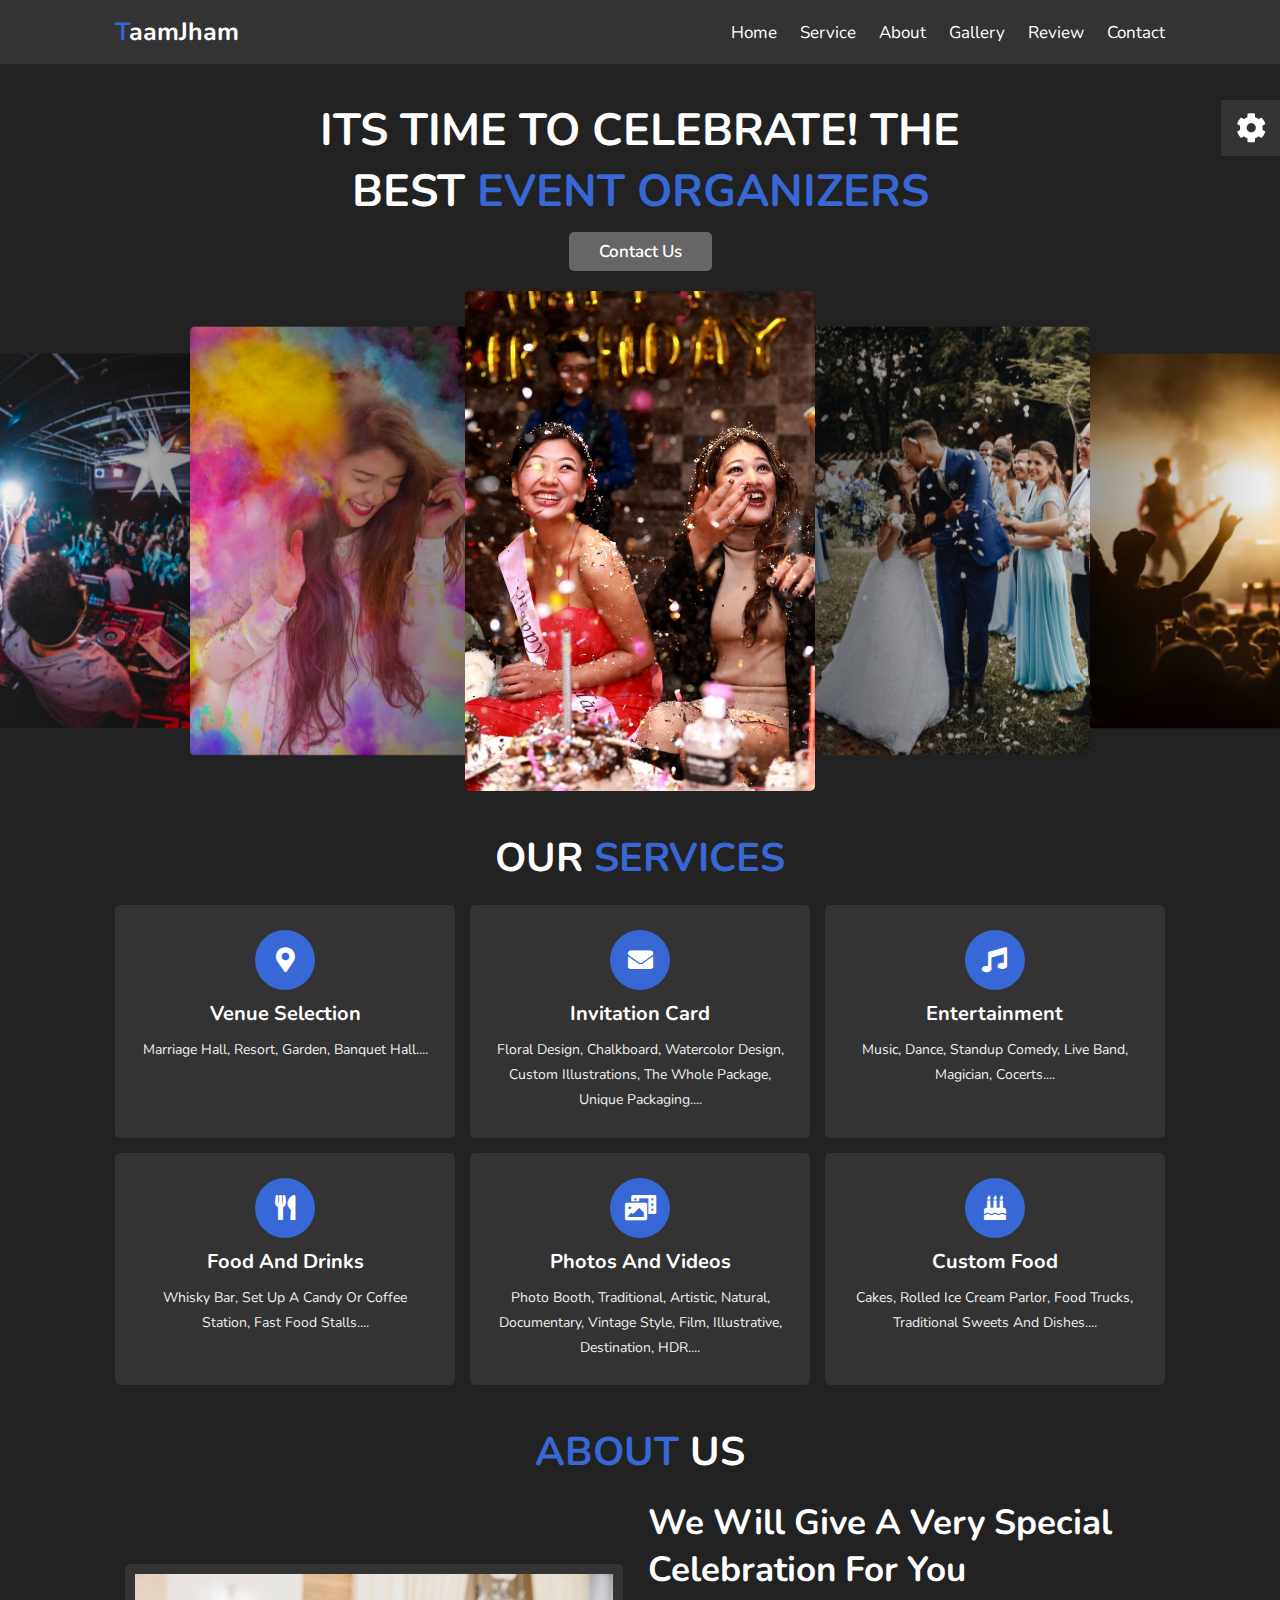
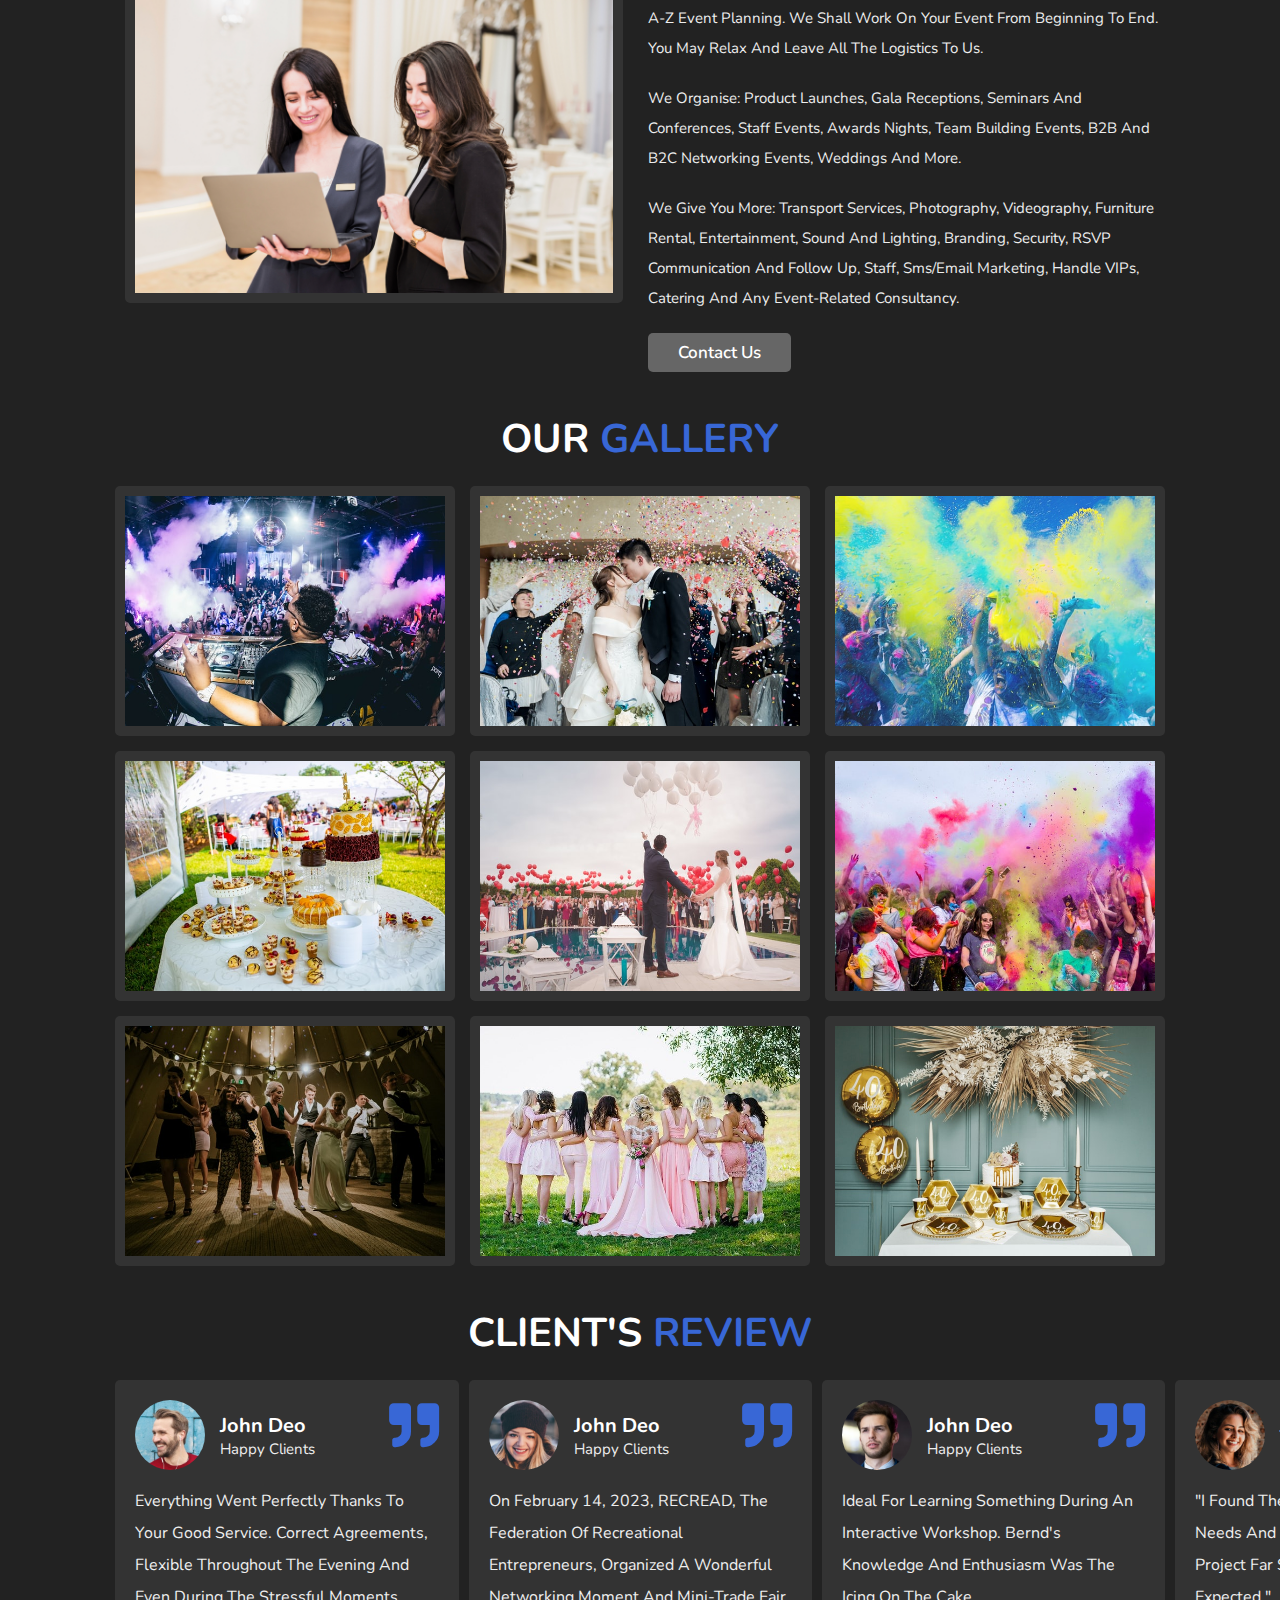
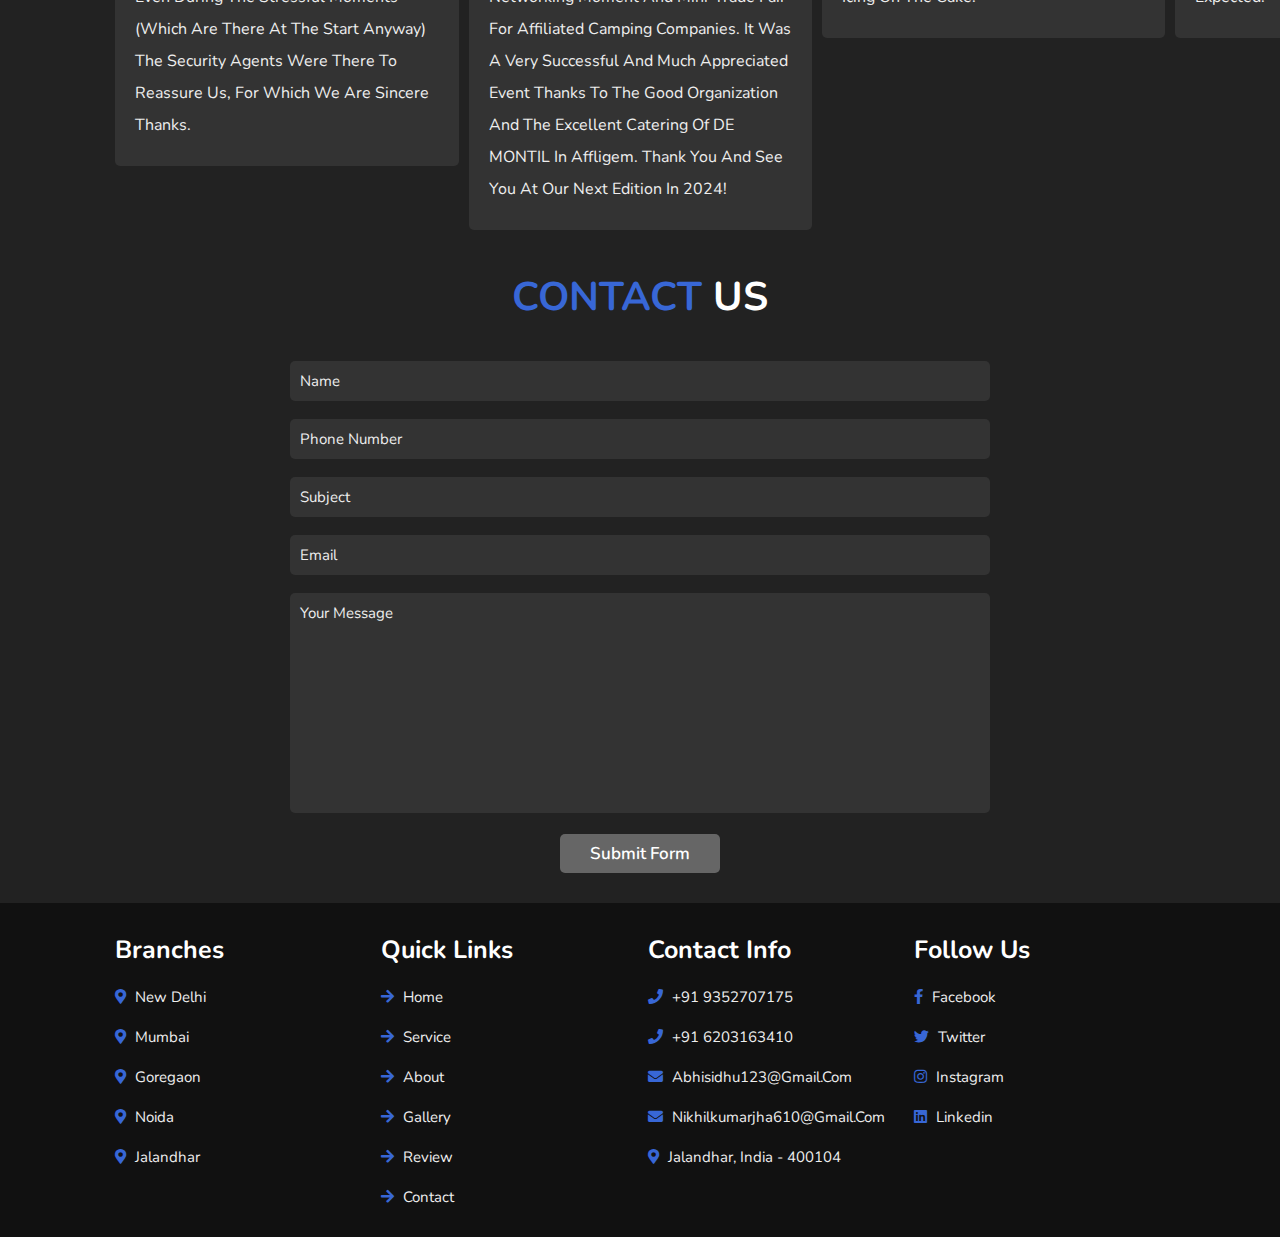
<file: index.html>
<!DOCTYPE html>
<html lang="en">
<head>
    <meta charset="UTF-8">
    <meta http-equiv="X-UA-Compatible" content="IE=edge">
    <meta name="viewport" content="width=device-width, initial-scale=1.0">
    <title>Complete Responsive Event Organizer Website Design Tutorial</title>

    <link rel="stylesheet" href="https://unpkg.com/swiper/swiper-bundle.min.css" />

    <!-- font awesome cdn link  -->
    <link rel="stylesheet" href="https://cdnjs.cloudflare.com/ajax/libs/font-awesome/5.15.4/css/all.min.css">

    <!-- custom css file link  -->
    <link rel="stylesheet" href="style2.css">

</head>
<body>
    
<!-- header section starts  -->

<header class="header">

    <a href="#" class="logo"><span>T</span>aamJham</a>

    <nav class="navbar">
        <a href="#home">home</a>
        <a href="#service">service</a>
        <a href="#about">about</a>
        <a href="#gallery">gallery</a>
        <a href="#review">review</a>
        <a href="#contact">contact</a>
    </nav>

    <div id="menu-bars" class="fas fa-bars"></div>

</header>

<!-- header section ends -->

<!-- home section starts  -->

<section class="home" id="home">

    <div class="content">
        <h3>its time to celebrate! the best <span> event organizers </span></h3>
        <a href="#contact" class="btn">contact us</a>
    </div>

    <div class="swiper-container home-slider">
        <div class="swiper-wrapper">
            <div class="swiper-slide"><img src="images/slide-1.jpg" alt=""></div>
            <div class="swiper-slide"><img src="images/slide-2.jpg" alt=""></div>
            <div class="swiper-slide"><img src="images/slide-3.jpg" alt=""></div>
            <div class="swiper-slide"><img src="images/slide-4.jpg" alt=""></div>
            <div class="swiper-slide"><img src="images/slide-5.jpg" alt=""></div>
            <div class="swiper-slide"><img src="images/slide-6.jpg" alt=""></div>
        </div>
    </div>

</section>

<!-- home section ends -->

<!-- service section starts  -->

<section class="service" id="service">

    <h1 class="heading"> our <span>services</span> </h1>

    <div class="box-container">

        <div class="box">
            <i class="fas fa-map-marker-alt"></i>
            <h3>venue selection</h3>
            <p>Marriage hall, Resort, Garden, banquet hall....</p>
        </div>

        <div class="box">
            <i class="fas fa-envelope"></i>
            <h3>invitation card</h3>
            <p>Floral Design, Chalkboard, Watercolor Design, Custom Illustrations, The Whole Package, Unique Packaging....</p>
        </div>

        <div class="box">
            <i class="fas fa-music"></i>
            <h3>entertainment</h3>
            <p>Music, Dance, standup Comedy, Live Band, Magician, cocerts....</p>
        </div>

        <div class="box">
            <i class="fas fa-utensils"></i>
            <h3>food and drinks</h3>
            <p>Whisky bar, Set up a candy or coffee station, Fast food Stalls....</p>
        </div>

        <div class="box">
            <i class="fas fa-photo-video"></i>
            <h3>photos and videos</h3>
            <p>Photo Booth, Traditional, Artistic, Natural, Documentary, Vintage Style, Film, Illustrative, Destination, HDR....</p>
        </div>

        <div class="box">
            <i class="fas fa-birthday-cake"></i>
            <h3>custom food</h3>
            <p>Cakes, Rolled ice cream parlor, Food trucks, Traditional Sweets and Dishes....</p>
        </div>

    </div>

</section>

<!-- service section ends -->

<!-- about section starts  -->

<section class="about" id="about">

<h1 class="heading"><span>about</span> us </h1>

<div class="row">

    <div class="image">
        <img src="images/about-img.jpg" alt="">
    </div>

    <div class="content">
        <h3>we will give a very special celebration for you</h3>
        <p>A-Z event planning. We shall work on your event from beginning to end. You may relax and leave all the logistics to us.</p>
        <p>We organise: product launches, gala receptions, seminars and conferences, staff events, awards nights, team building events, B2B and B2C networking events, weddings and more.</p>
        <p> We give you more: transport services, photography, videography, furniture rental, entertainment, sound and lighting, branding, security, RSVP communication and follow up, staff, sms/email marketing, handle VIPs, catering and any event-related consultancy.</p>
        <a href="#contact" class="btn">contact us</a>
    </div>

</div>

</section>

<!-- about section ends -->

<!-- gallery section starts  -->

<section class="gallery" id="gallery">

    <h1 class="heading">our <span>gallery</span></h1>

    <div class="box-container">

        <div class="box">
            <img src="images/g-1.jpg" alt="">
            <h3 class="title">photos and events</h3>
            <div class="icons">
                <a href="#" class="fas fa-heart"></a>
                <a href="#" class="fas fa-share"></a>
                <a href="#" class="fas fa-eye"></a>
            </div>
        </div>

        <div class="box">
            <img src="images/g-2.jpg" alt="">
            <h3 class="title">photos and events</h3>
            <div class="icons">
                <a href="#" class="fas fa-heart"></a>
                <a href="#" class="fas fa-share"></a>
                <a href="#" class="fas fa-eye"></a>
            </div>
        </div>

        <div class="box">
            <img src="images/g-3.jpg" alt="">
            <h3 class="title">photos and events</h3>
            <div class="icons">
                <a href="#" class="fas fa-heart"></a>
                <a href="#" class="fas fa-share"></a>
                <a href="#" class="fas fa-eye"></a>
            </div>
        </div>

        <div class="box">
            <img src="images/g-4.jpg" alt="">
            <h3 class="title">photos and events</h3>
            <div class="icons">
                <a href="#" class="fas fa-heart"></a>
                <a href="#" class="fas fa-share"></a>
                <a href="#" class="fas fa-eye"></a>
            </div>
        </div>

        <div class="box">
            <img src="images/g-5.jpg" alt="">
            <h3 class="title">photos and events</h3>
            <div class="icons">
                <a href="#" class="fas fa-heart"></a>
                <a href="#" class="fas fa-share"></a>
                <a href="#" class="fas fa-eye"></a>
            </div>
        </div>

        <div class="box">
            <img src="images/g-6.jpg" alt="">
            <h3 class="title">photos and events</h3>
            <div class="icons">
                <a href="#" class="fas fa-heart"></a>
                <a href="#" class="fas fa-share"></a>
                <a href="#" class="fas fa-eye"></a>
            </div>
        </div>

        <div class="box">
            <img src="images/g-7.jpg" alt="">
            <h3 class="title">photos and events</h3>
            <div class="icons">
                <a href="#" class="fas fa-heart"></a>
                <a href="#" class="fas fa-share"></a>
                <a href="#" class="fas fa-eye"></a>
            </div>
        </div>

        <div class="box">
            <img src="images/g-8.jpg" alt="">
            <h3 class="title">photos and events</h3>
            <div class="icons">
                <a href="#" class="fas fa-heart"></a>
                <a href="#" class="fas fa-share"></a>
                <a href="#" class="fas fa-eye"></a>
            </div>
        </div>

        <div class="box">
            <img src="images/g-9.jpg" alt="">
            <h3 class="title">photos and events</h3>
            <div class="icons">
                <a href="#" class="fas fa-heart"></a>
                <a href="#" class="fas fa-share"></a>
                <a href="#" class="fas fa-eye"></a>
            </div>
        </div>

    </div>

</section>

<!-- gallery section ends -->


<!-- review section starts  -->

<section class="reivew" id="review"> 
    
    <h1 class="heading">client's <span>review</span></h1>

    <div class="review-slider swiper-container">

        <div class="swiper-wrapper">

            <div class="swiper-slide box">
                <i class="fas fa-quote-right"></i>
                <div class="user">
                    <img src="images/pic-1.png" alt="">
                    <div class="user-info">
                        <h3>john deo</h3>
                        <span>happy clients</span>
                    </div>
                </div>
                <p>Everything went perfectly thanks to your good service. Correct agreements, flexible throughout the evening and even during the stressful moments (which are there at the start anyway) the security agents were there to reassure us, for which we are sincere thanks.</p>
            </div>

            <div class="swiper-slide box">
                <i class="fas fa-quote-right"></i>
                <div class="user">
                    <img src="images/pic-2.png" alt="">
                    <div class="user-info">
                        <h3>john deo</h3>
                        <span>happy clients</span>
                    </div>
                </div>
                <p>On February 14, 2023, RECREAD, the federation of recreational entrepreneurs, organized a wonderful networking moment and mini-trade fair for affiliated camping companies.
It was a very successful and much appreciated event thanks to the good organization and the excellent catering of DE MONTIL in Affligem. thank you and see you at our next edition in 2024!</p>
            </div>

            <div class="swiper-slide box">
                <i class="fas fa-quote-right"></i>
                <div class="user">
                    <img src="images/pic-3.png" alt="">
                    <div class="user-info">
                        <h3>john deo</h3>
                        <span>happy clients</span>
                    </div>
                </div>
                <p>Ideal for learning something during an interactive workshop. Bernd's knowledge and enthusiasm was the icing on the cake.</p>
            </div>

            <div class="swiper-slide box">
                <i class="fas fa-quote-right"></i>
                <div class="user">
                    <img src="images/pic-4.png" alt="">
                    <div class="user-info">
                        <h3>john deo</h3>
                        <span>happy clients</span>
                    </div>
                </div>
                <p>"I found their understanding of my needs and attention to detail to the project far surpassed what I had expected."</p>
            </div>

        </div>

    </div>

</section>

<!-- review section ends -->

<!-- contact section starts  -->

<section class="contact" id="contact">

    <h1 class="heading"> <span>contact</span> us </h1>

    <form target="_blank" action="https://formspree.io/f/mbjvrdlv" method="POST">
    <div class="form-group">
    </div>
    <div class="form-group">
      <textarea placeholder="Name" class="form-control" name="Name" rows="1" required></textarea>
    </div> 
      </div>
    <div class="form-group">
      <textarea placeholder="Phone Number" class="form-control" name="PHONE" rows="1" required></textarea>
    </div>  
</div>
    <div class="form-group">
      <textarea placeholder="Subject" class="form-control" name="Subject" rows="1" required></textarea>
    </div>
<div class="form-group">
      <textarea placeholder="Email" class="form-control" name="Email" rows="1" required></textarea>
    </div>
    </div>
    <div class="form-group">
      <textarea placeholder="Your Message" class="form-control" name="message" rows="10" required></textarea>
    </div>
    <button type="submit" class="btn btn-lg btn-dark btn-block">Submit Form</button>
  </form>

</section>

<!-- contact section ends -->

<!-- footer section starts  -->

<section class="footer">

    <div class="box-container">

        <div class="box">
            <h3>branches</h3>
            <a href="#"> <i class="fas fa-map-marker-alt"></i> New Delhi </a>
            <a href="#"> <i class="fas fa-map-marker-alt"></i> Mumbai </a>
            <a href="#"> <i class="fas fa-map-marker-alt"></i> goregaon </a>
            <a href="#"> <i class="fas fa-map-marker-alt"></i> Noida </a>
            <a href="#"> <i class="fas fa-map-marker-alt"></i> Jalandhar </a>
        </div>

        <div class="box">
            <h3>quick links</h3>
            <a href="#home"> <i class="fas fa-arrow-right"></i> home </a>
            <a href="#service"> <i class="fas fa-arrow-right"></i> service </a>
            <a href="#about"> <i class="fas fa-arrow-right"></i> about </a>
            <a href="#gallery"> <i class="fas fa-arrow-right"></i> gallery </a>
            <a href="#review"> <i class="fas fa-arrow-right"></i> review </a>
            <a href="#contact"> <i class="fas fa-arrow-right"></i> contact </a>
        </div>

        <div class="box">
            <h3>contact info</h3>
            <a href="#"> <i class="fas fa-phone"></i> +91 9352707175 </a>
            <a href="#"> <i class="fas fa-phone"></i> +91 6203163410 </a>
            <a href="#"> <i class="fas fa-envelope"></i> abhisidhu123@gmail.com </a>
            <a href="#"> <i class="fas fa-envelope"></i> nikhilkumarjha610@gmail.com </a>
            <a href="#"> <i class="fas fa-map-marker-alt"></i> Jalandhar, india - 400104 </a>
        </div>

        <div class="box">
            <h3>follow us</h3>
            <a href="#"> <i class="fab fa-facebook-f"></i> facebook </a>
            <a href="#"> <i class="fab fa-twitter"></i> twitter </a>
            <a href="https://www.instagram.com/nikhilkumarjha610/"> <i class="fab fa-instagram"></i> instagram </a>
            <a href="#"> <i class="fab fa-linkedin"></i> linkedin </a>
        </div>

    </div>

    

</section>

<!-- footer section ends -->

<!-- theme toggler  -->

<div class="theme-toggler">

    <div class="toggle-btn">
        <i class="fas fa-cog"></i>
    </div>

    <h3>choose color</h3>

    <div class="buttons">
        <div class="theme-btn" style="background: #3867d6;"></div>
        <div class="theme-btn" style="background: #f7b731;"></div>
        <div class="theme-btn" style="background: #ff0033;"></div>
        <div class="theme-btn" style="background: #20bf6b;"></div>
        <div class="theme-btn" style="background: #fa8231;"></div>
        <div class="theme-btn" style="background: #FC427B;"></div>
    </div>

</div>





















<script src="https://unpkg.com/swiper/swiper-bundle.min.js"></script>

<!-- custom js file link  -->
<script src="script2.js"></script>

</body>
</html>
</file>
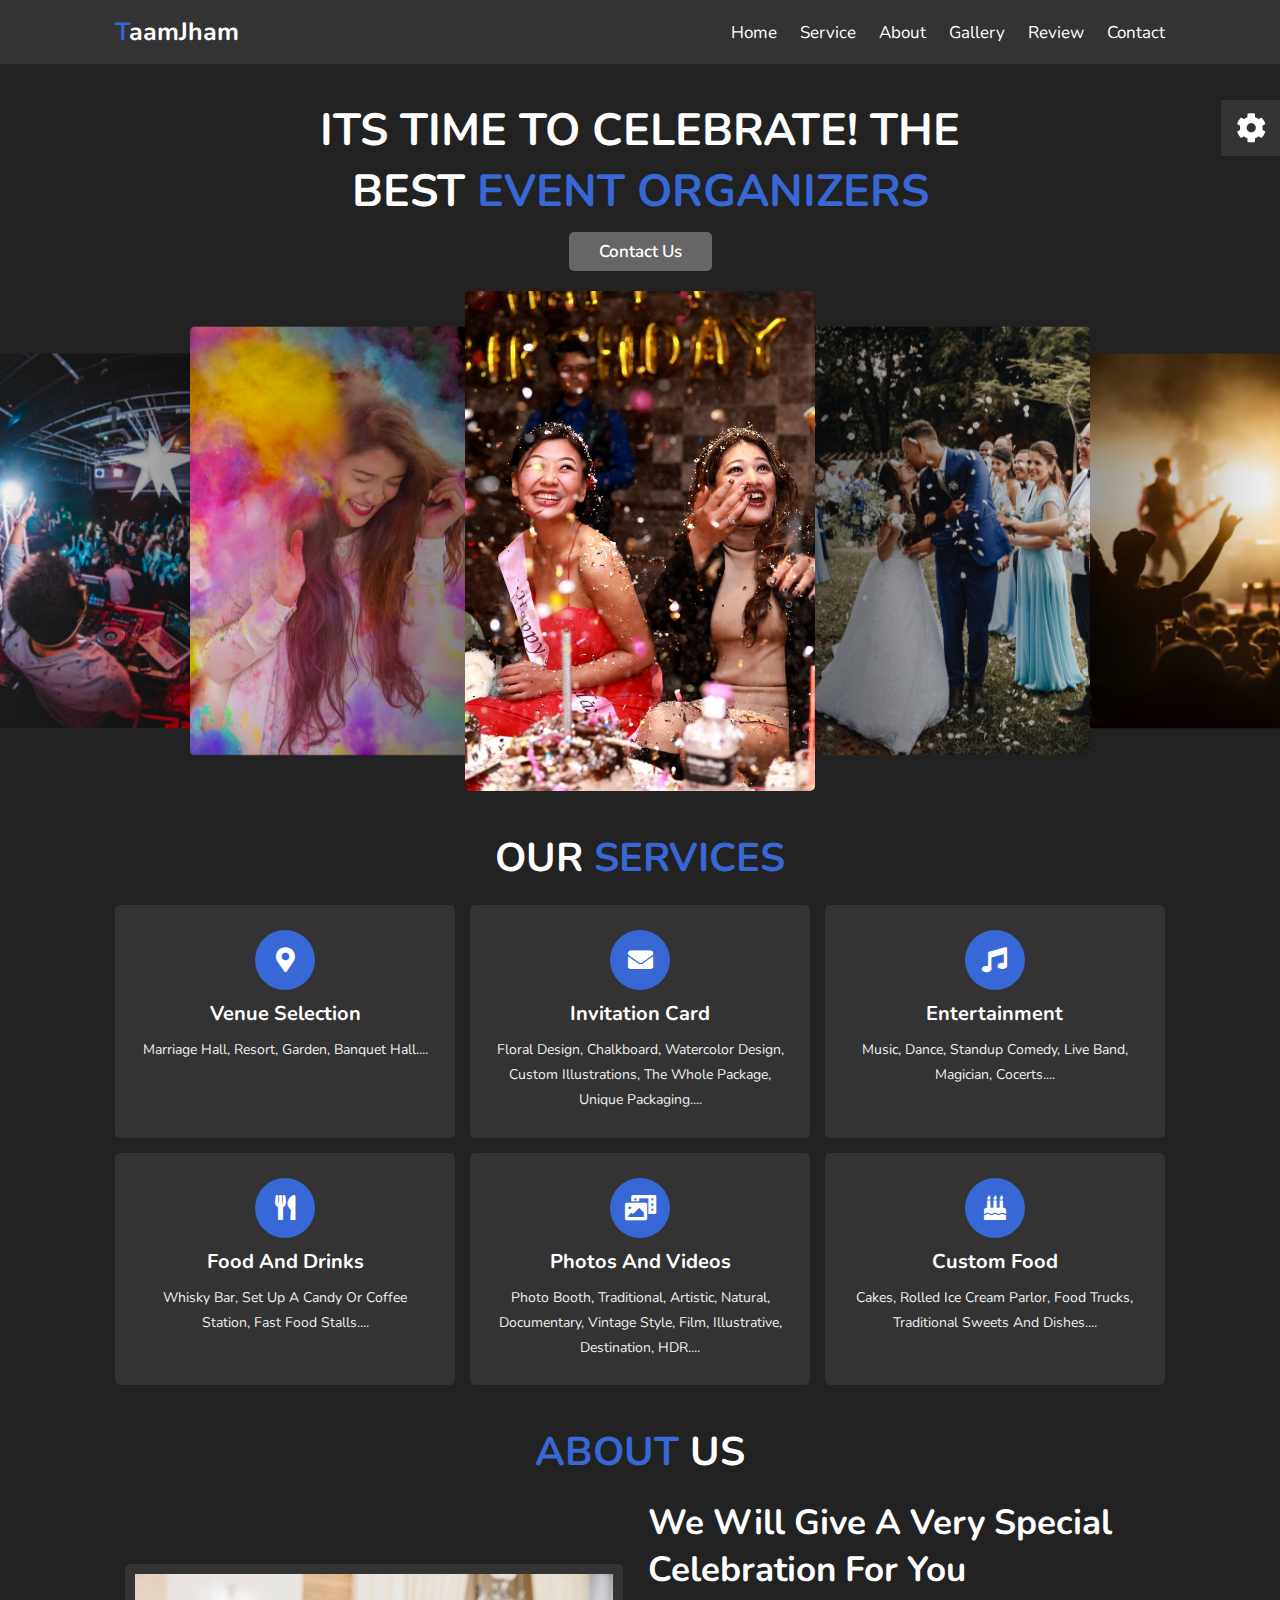
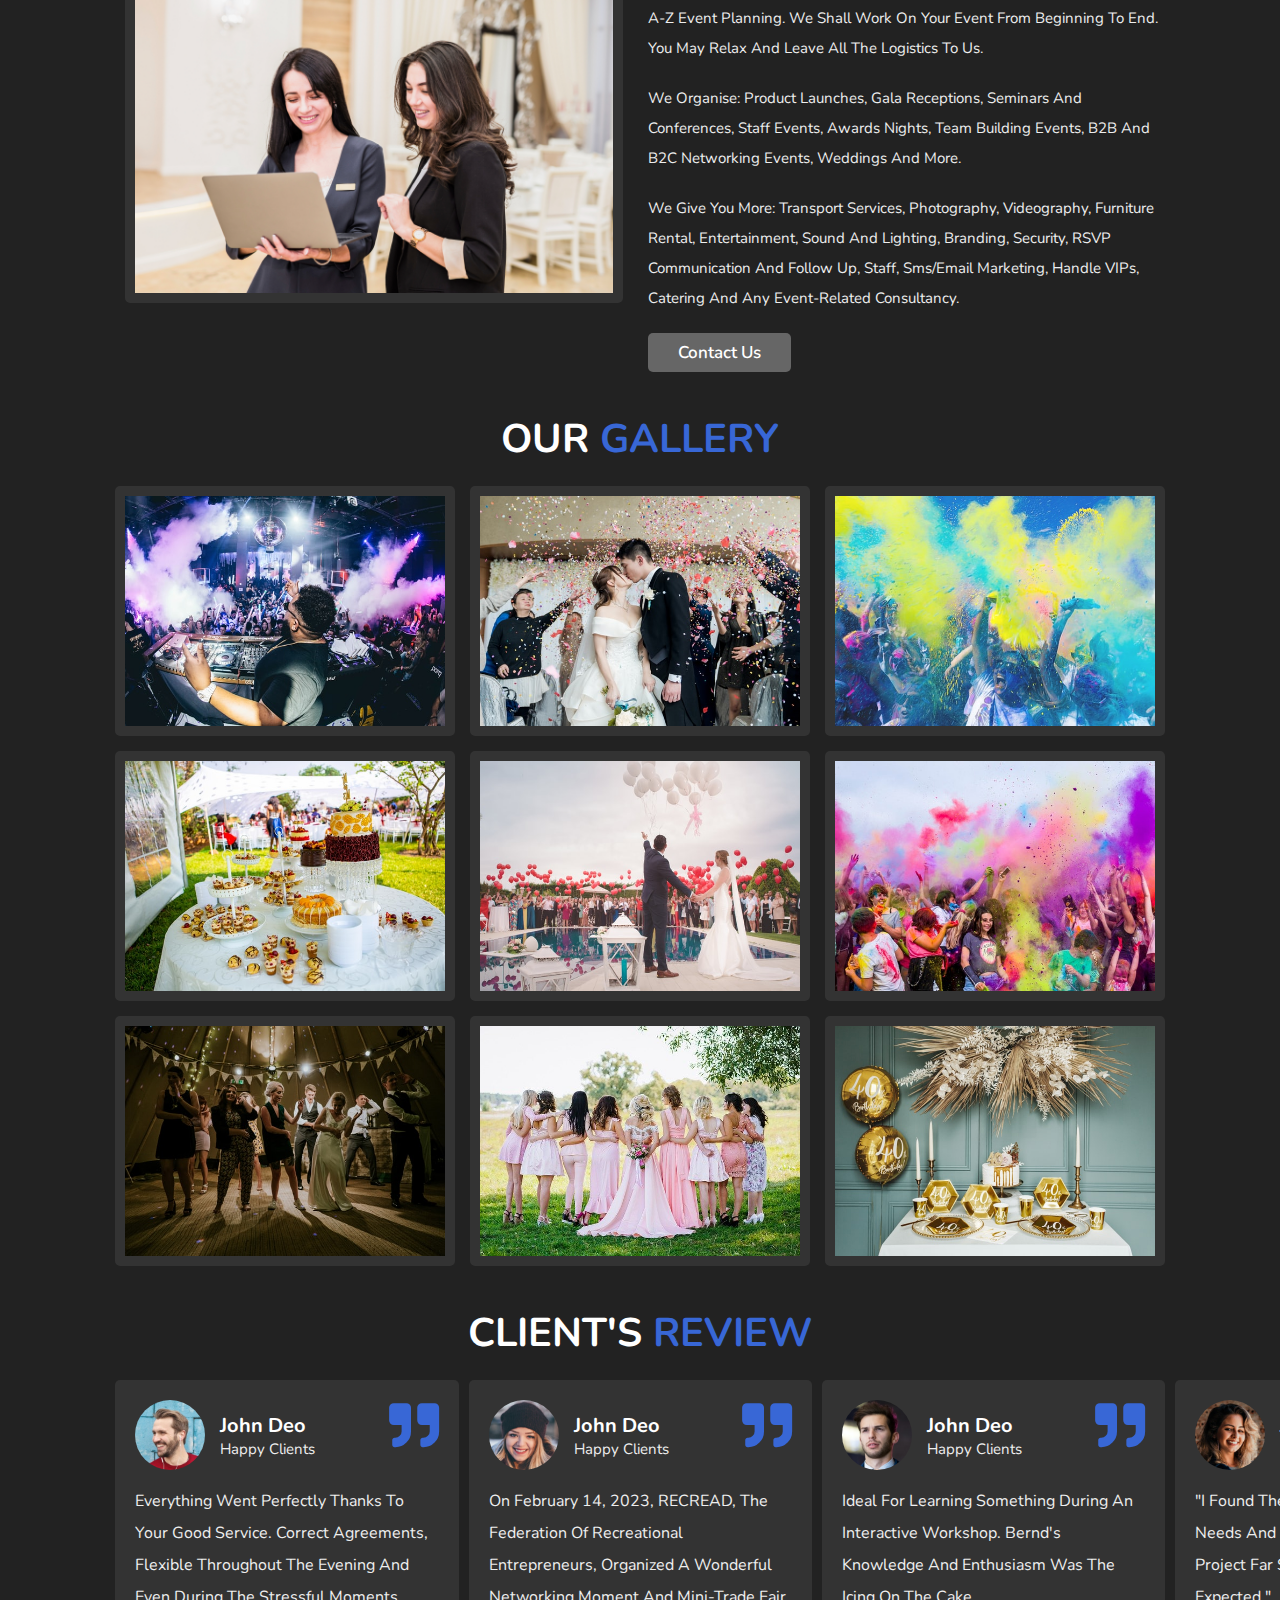
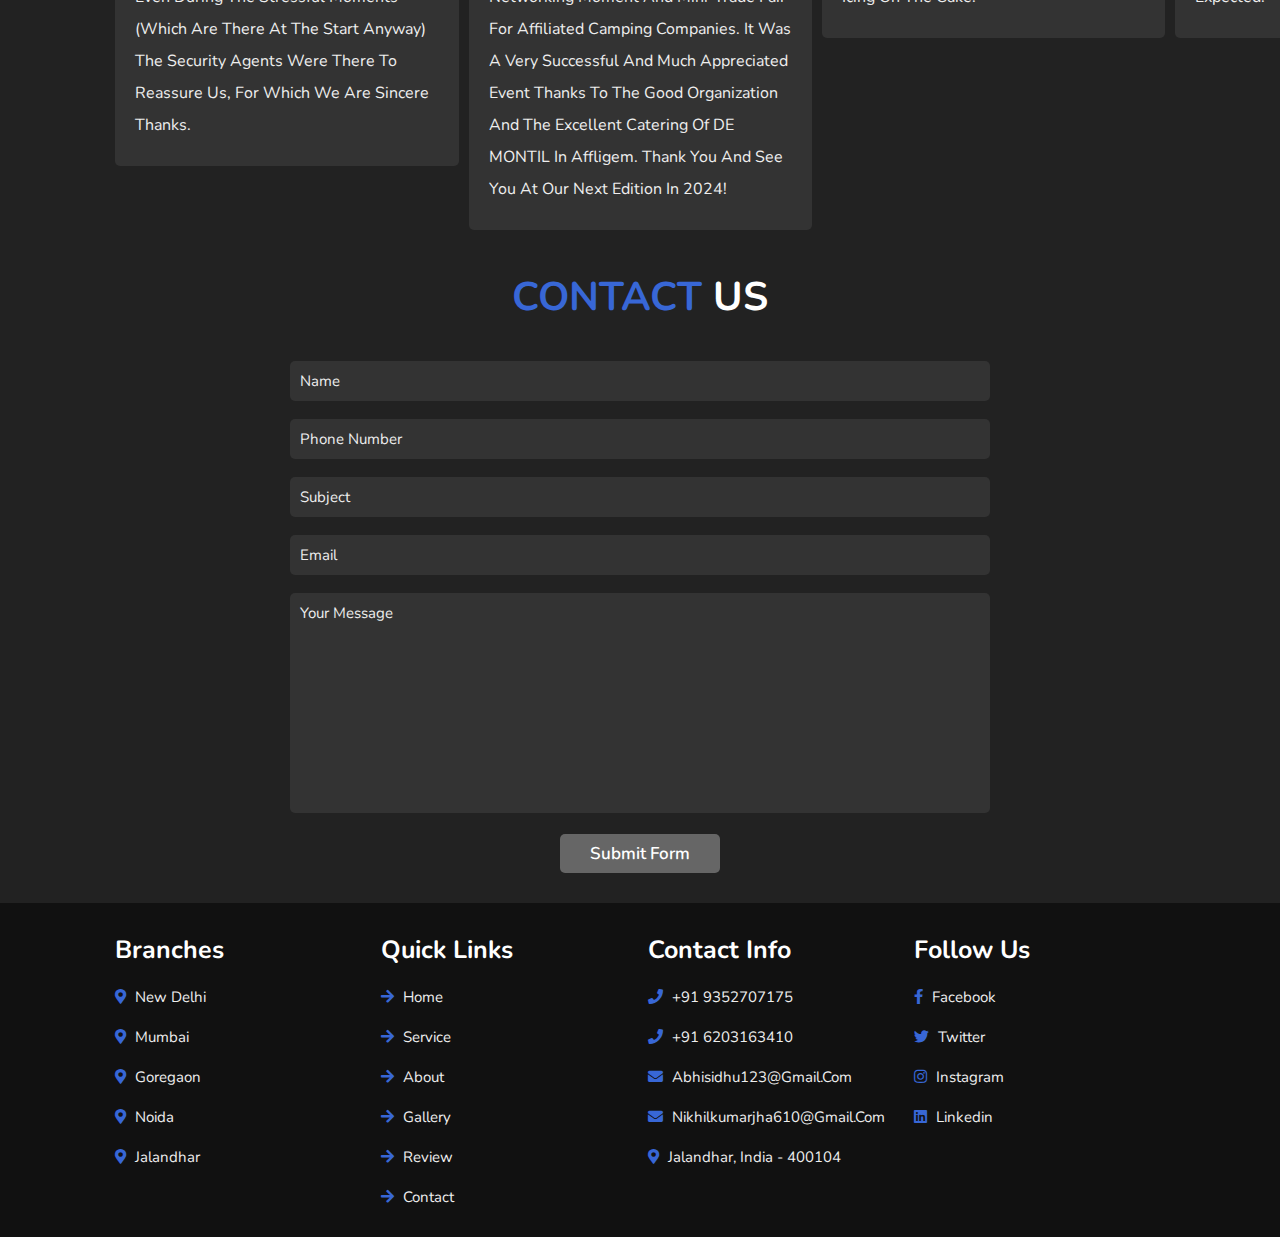
<file: index2.html>
<!DOCTYPE html>
<html lang="en">
<head>
    <meta charset="UTF-8">
    <meta http-equiv="X-UA-Compatible" content="IE=edge">
    <meta name="viewport" content="width=device-width, initial-scale=1.0">
    <title>Complete Responsive Event Organizer Website Design Tutorial</title>

    <link rel="stylesheet" href="https://unpkg.com/swiper/swiper-bundle.min.css" />

    <!-- font awesome cdn link  -->
    <link rel="stylesheet" href="https://cdnjs.cloudflare.com/ajax/libs/font-awesome/5.15.4/css/all.min.css">

    <!-- custom css file link  -->
    <link rel="stylesheet" href="style2.css">

</head>
<body>
    
<!-- header section starts  -->

<header class="header">

    <a href="#" class="logo"><span>T</span>aamJham</a>

    <nav class="navbar">
        <a href="#home">home</a>
        <a href="#service">service</a>
        <a href="#about">about</a>
        <a href="#gallery">gallery</a>
        <a href="#review">review</a>
        <a href="#contact">contact</a>
    </nav>

    <div id="menu-bars" class="fas fa-bars"></div>

</header>

<!-- header section ends -->

<!-- home section starts  -->

<section class="home" id="home">

    <div class="content">
        <h3>its time to celebrate! the best <span> event organizers </span></h3>
        <a href="#contact" class="btn">contact us</a>
    </div>

    <div class="swiper-container home-slider">
        <div class="swiper-wrapper">
            <div class="swiper-slide"><img src="images/slide-1.jpg" alt=""></div>
            <div class="swiper-slide"><img src="images/slide-2.jpg" alt=""></div>
            <div class="swiper-slide"><img src="images/slide-3.jpg" alt=""></div>
            <div class="swiper-slide"><img src="images/slide-4.jpg" alt=""></div>
            <div class="swiper-slide"><img src="images/slide-5.jpg" alt=""></div>
            <div class="swiper-slide"><img src="images/slide-6.jpg" alt=""></div>
        </div>
    </div>

</section>

<!-- home section ends -->

<!-- service section starts  -->

<section class="service" id="service">

    <h1 class="heading"> our <span>services</span> </h1>

    <div class="box-container">

        <div class="box">
            <i class="fas fa-map-marker-alt"></i>
            <h3>venue selection</h3>
            <p>Marriage hall, Resort, Garden, banquet hall....</p>
        </div>

        <div class="box">
            <i class="fas fa-envelope"></i>
            <h3>invitation card</h3>
            <p>Floral Design, Chalkboard, Watercolor Design, Custom Illustrations, The Whole Package, Unique Packaging....</p>
        </div>

        <div class="box">
            <i class="fas fa-music"></i>
            <h3>entertainment</h3>
            <p>Music, Dance, standup Comedy, Live Band, Magician, cocerts....</p>
        </div>

        <div class="box">
            <i class="fas fa-utensils"></i>
            <h3>food and drinks</h3>
            <p>Whisky bar, Set up a candy or coffee station, Fast food Stalls....</p>
        </div>

        <div class="box">
            <i class="fas fa-photo-video"></i>
            <h3>photos and videos</h3>
            <p>Photo Booth, Traditional, Artistic, Natural, Documentary, Vintage Style, Film, Illustrative, Destination, HDR....</p>
        </div>

        <div class="box">
            <i class="fas fa-birthday-cake"></i>
            <h3>custom food</h3>
            <p>Cakes, Rolled ice cream parlor, Food trucks, Traditional Sweets and Dishes....</p>
        </div>

    </div>

</section>

<!-- service section ends -->

<!-- about section starts  -->

<section class="about" id="about">

<h1 class="heading"><span>about</span> us </h1>

<div class="row">

    <div class="image">
        <img src="images/about-img.jpg" alt="">
    </div>

    <div class="content">
        <h3>we will give a very special celebration for you</h3>
        <p>A-Z event planning. We shall work on your event from beginning to end. You may relax and leave all the logistics to us.</p>
        <p>We organise: product launches, gala receptions, seminars and conferences, staff events, awards nights, team building events, B2B and B2C networking events, weddings and more.</p>
        <p> We give you more: transport services, photography, videography, furniture rental, entertainment, sound and lighting, branding, security, RSVP communication and follow up, staff, sms/email marketing, handle VIPs, catering and any event-related consultancy.</p>
        <a href="#contact" class="btn">contact us</a>
    </div>

</div>

</section>

<!-- about section ends -->

<!-- gallery section starts  -->

<section class="gallery" id="gallery">

    <h1 class="heading">our <span>gallery</span></h1>

    <div class="box-container">

        <div class="box">
            <img src="images/g-1.jpg" alt="">
            <h3 class="title">photos and events</h3>
            <div class="icons">
                <a href="#" class="fas fa-heart"></a>
                <a href="#" class="fas fa-share"></a>
                <a href="#" class="fas fa-eye"></a>
            </div>
        </div>

        <div class="box">
            <img src="images/g-2.jpg" alt="">
            <h3 class="title">photos and events</h3>
            <div class="icons">
                <a href="#" class="fas fa-heart"></a>
                <a href="#" class="fas fa-share"></a>
                <a href="#" class="fas fa-eye"></a>
            </div>
        </div>

        <div class="box">
            <img src="images/g-3.jpg" alt="">
            <h3 class="title">photos and events</h3>
            <div class="icons">
                <a href="#" class="fas fa-heart"></a>
                <a href="#" class="fas fa-share"></a>
                <a href="#" class="fas fa-eye"></a>
            </div>
        </div>

        <div class="box">
            <img src="images/g-4.jpg" alt="">
            <h3 class="title">photos and events</h3>
            <div class="icons">
                <a href="#" class="fas fa-heart"></a>
                <a href="#" class="fas fa-share"></a>
                <a href="#" class="fas fa-eye"></a>
            </div>
        </div>

        <div class="box">
            <img src="images/g-5.jpg" alt="">
            <h3 class="title">photos and events</h3>
            <div class="icons">
                <a href="#" class="fas fa-heart"></a>
                <a href="#" class="fas fa-share"></a>
                <a href="#" class="fas fa-eye"></a>
            </div>
        </div>

        <div class="box">
            <img src="images/g-6.jpg" alt="">
            <h3 class="title">photos and events</h3>
            <div class="icons">
                <a href="#" class="fas fa-heart"></a>
                <a href="#" class="fas fa-share"></a>
                <a href="#" class="fas fa-eye"></a>
            </div>
        </div>

        <div class="box">
            <img src="images/g-7.jpg" alt="">
            <h3 class="title">photos and events</h3>
            <div class="icons">
                <a href="#" class="fas fa-heart"></a>
                <a href="#" class="fas fa-share"></a>
                <a href="#" class="fas fa-eye"></a>
            </div>
        </div>

        <div class="box">
            <img src="images/g-8.jpg" alt="">
            <h3 class="title">photos and events</h3>
            <div class="icons">
                <a href="#" class="fas fa-heart"></a>
                <a href="#" class="fas fa-share"></a>
                <a href="#" class="fas fa-eye"></a>
            </div>
        </div>

        <div class="box">
            <img src="images/g-9.jpg" alt="">
            <h3 class="title">photos and events</h3>
            <div class="icons">
                <a href="#" class="fas fa-heart"></a>
                <a href="#" class="fas fa-share"></a>
                <a href="#" class="fas fa-eye"></a>
            </div>
        </div>

    </div>

</section>

<!-- gallery section ends -->


<!-- review section starts  -->

<section class="reivew" id="review"> 
    
    <h1 class="heading">client's <span>review</span></h1>

    <div class="review-slider swiper-container">

        <div class="swiper-wrapper">

            <div class="swiper-slide box">
                <i class="fas fa-quote-right"></i>
                <div class="user">
                    <img src="images/pic-1.png" alt="">
                    <div class="user-info">
                        <h3>john deo</h3>
                        <span>happy clients</span>
                    </div>
                </div>
                <p>Everything went perfectly thanks to your good service. Correct agreements, flexible throughout the evening and even during the stressful moments (which are there at the start anyway) the security agents were there to reassure us, for which we are sincere thanks.</p>
            </div>

            <div class="swiper-slide box">
                <i class="fas fa-quote-right"></i>
                <div class="user">
                    <img src="images/pic-2.png" alt="">
                    <div class="user-info">
                        <h3>john deo</h3>
                        <span>happy clients</span>
                    </div>
                </div>
                <p>On February 14, 2023, RECREAD, the federation of recreational entrepreneurs, organized a wonderful networking moment and mini-trade fair for affiliated camping companies.
It was a very successful and much appreciated event thanks to the good organization and the excellent catering of DE MONTIL in Affligem. thank you and see you at our next edition in 2024!</p>
            </div>

            <div class="swiper-slide box">
                <i class="fas fa-quote-right"></i>
                <div class="user">
                    <img src="images/pic-3.png" alt="">
                    <div class="user-info">
                        <h3>john deo</h3>
                        <span>happy clients</span>
                    </div>
                </div>
                <p>Ideal for learning something during an interactive workshop. Bernd's knowledge and enthusiasm was the icing on the cake.</p>
            </div>

            <div class="swiper-slide box">
                <i class="fas fa-quote-right"></i>
                <div class="user">
                    <img src="images/pic-4.png" alt="">
                    <div class="user-info">
                        <h3>john deo</h3>
                        <span>happy clients</span>
                    </div>
                </div>
                <p>"I found their understanding of my needs and attention to detail to the project far surpassed what I had expected."</p>
            </div>

        </div>

    </div>

</section>

<!-- review section ends -->

<!-- contact section starts  -->

<section class="contact" id="contact">

    <h1 class="heading"> <span>contact</span> us </h1>

    <form target="_blank" action="https://formspree.io/f/mbjvrdlv" method="POST">
    <div class="form-group">
    </div>
    <div class="form-group">
      <textarea placeholder="Name" class="form-control" name="Name" rows="1" required></textarea>
    </div> 
      </div>
    <div class="form-group">
      <textarea placeholder="Phone Number" class="form-control" name="PHONE" rows="1" required></textarea>
    </div>  
</div>
    <div class="form-group">
      <textarea placeholder="Subject" class="form-control" name="Subject" rows="1" required></textarea>
    </div>
<div class="form-group">
      <textarea placeholder="Email" class="form-control" name="Email" rows="1" required></textarea>
    </div>
    </div>
    <div class="form-group">
      <textarea placeholder="Your Message" class="form-control" name="message" rows="10" required></textarea>
    </div>
    <button type="submit" class="btn btn-lg btn-dark btn-block">Submit Form</button>
  </form>

</section>

<!-- contact section ends -->

<!-- footer section starts  -->

<section class="footer">

    <div class="box-container">

        <div class="box">
            <h3>branches</h3>
            <a href="#"> <i class="fas fa-map-marker-alt"></i> New Delhi </a>
            <a href="#"> <i class="fas fa-map-marker-alt"></i> Mumbai </a>
            <a href="#"> <i class="fas fa-map-marker-alt"></i> goregaon </a>
            <a href="#"> <i class="fas fa-map-marker-alt"></i> Noida </a>
            <a href="#"> <i class="fas fa-map-marker-alt"></i> Jalandhar </a>
        </div>

        <div class="box">
            <h3>quick links</h3>
            <a href="#home"> <i class="fas fa-arrow-right"></i> home </a>
            <a href="#service"> <i class="fas fa-arrow-right"></i> service </a>
            <a href="#about"> <i class="fas fa-arrow-right"></i> about </a>
            <a href="#gallery"> <i class="fas fa-arrow-right"></i> gallery </a>
            <a href="#review"> <i class="fas fa-arrow-right"></i> review </a>
            <a href="#contact"> <i class="fas fa-arrow-right"></i> contact </a>
        </div>

        <div class="box">
            <h3>contact info</h3>
            <a href="#"> <i class="fas fa-phone"></i> +91 9352707175 </a>
            <a href="#"> <i class="fas fa-phone"></i> +91 6203163410 </a>
            <a href="#"> <i class="fas fa-envelope"></i> abhisidhu123@gmail.com </a>
            <a href="#"> <i class="fas fa-envelope"></i> nikhilkumarjha610@gmail.com </a>
            <a href="#"> <i class="fas fa-map-marker-alt"></i> Jalandhar, india - 400104 </a>
        </div>

        <div class="box">
            <h3>follow us</h3>
            <a href="#"> <i class="fab fa-facebook-f"></i> facebook </a>
            <a href="#"> <i class="fab fa-twitter"></i> twitter </a>
            <a href="https://www.instagram.com/nikhilkumarjha610/"> <i class="fab fa-instagram"></i> instagram </a>
            <a href="#"> <i class="fab fa-linkedin"></i> linkedin </a>
        </div>

    </div>

    

</section>

<!-- footer section ends -->

<!-- theme toggler  -->

<div class="theme-toggler">

    <div class="toggle-btn">
        <i class="fas fa-cog"></i>
    </div>

    <h3>choose color</h3>

    <div class="buttons">
        <div class="theme-btn" style="background: #3867d6;"></div>
        <div class="theme-btn" style="background: #f7b731;"></div>
        <div class="theme-btn" style="background: #ff0033;"></div>
        <div class="theme-btn" style="background: #20bf6b;"></div>
        <div class="theme-btn" style="background: #fa8231;"></div>
        <div class="theme-btn" style="background: #FC427B;"></div>
    </div>

</div>





















<script src="https://unpkg.com/swiper/swiper-bundle.min.js"></script>

<!-- custom js file link  -->
<script src="script2.js"></script>

</body>
</html>
</file>
<file: style2.css>
@import url('https://fonts.googleapis.com/css2?family=Nunito:wght@200;600;700&display=swap');

:root{
    --main-color:#3867d6;
}

*{
    font-family: 'Nunito', sans-serif;
    margin:0; padding:0;
    box-sizing: border-box;
    outline: none; border:none;
    text-decoration: none;
    text-transform: capitalize;
    transition: .2s linear;
}

html{
    font-size: 62.5%;
    overflow-x: hidden;
    scroll-padding-top: 7rem;
    scroll-behavior: smooth;
}

html::-webkit-scrollbar{
    width:1rem;
}

html::-webkit-scrollbar-track{
    background: #444;
}

html::-webkit-scrollbar-thumb{
    background: var(--main-color);
    border-radius: 5rem;
}

body{
    background: #222;
}

section{
    padding:2rem 9%;
}

.heading{
    text-align: center;
    padding-bottom: 2rem;
    color:#fff;
    text-transform: uppercase;
    font-size: 4rem;
}

.heading span{
    color:var(--main-color);
    text-transform: uppercase;
}

.btn{
    margin-top: 1rem;
    display: inline-block;
    padding:.8rem 3rem;
    font-size: 1.7rem;
    border-radius: .5rem;
    background: #666;
    color:#fff;
    cursor: pointer;
    font-weight: 600;
}

.btn:hover{
    background:var(--main-color);
}

.header{
    position: fixed;
    top:0; left: 0; right: 0;
    z-index: 10000;
    background: #333;
    display: flex;
    align-items: center;
    justify-content: space-between;
    padding:1.5rem 9%;
}

.header .logo{
    font-weight: bolder;
    color:#fff;
    font-size: 2.5rem;
}

.header .logo span{
    color:var(--main-color);
}

.header .navbar a{
    font-size: 1.7rem;
    color:#fff;
    margin-left: 2rem;
}

.header .navbar a:hover{
    color:var(--main-color);
}

#menu-bars{
    font-size: 3rem;
    color:#fff;
    cursor: pointer;
    display: none;
}

.home .content{
    text-align: center;
    padding-top: 6rem;
    margin:2rem auto;
    max-width: 70rem;
}

.home .content h3{
    color:#fff;
    font-size: 4.5rem;
    text-transform: uppercase;
}

.home .content h3 span{
    color:var(--main-color);
    text-transform: uppercase;
}

.home .home-slider .swiper-slide{
    overflow: hidden;
    border-radius: .5rem;
    height: 50rem;
    width:35rem;
}

.home .home-slider .swiper-slide img{
    height:100%;
    width:100%;
    object-fit: cover;
}

.service .box-container{
    display: grid;
    grid-template-columns: repeat(auto-fit, minmax(27rem, 1fr));
    gap:1.5rem;
}

.service .box-container .box{
    border-radius: .5rem;
    background:#333;
    text-align: center;
    padding:2.5rem;
}

.service .box-container .box i{
    height: 6rem;
    width: 6rem;
    line-height: 6rem;
    border-radius: 50%;
    font-size: 2.5rem;
    background:var(--main-color);
    color:#fff;
}

.service .box-container .box h3{
    font-size: 2rem;
    color:#fff;
    padding:1rem 0;
}

.service .box-container .box p{
    font-size: 1.4rem;
    color:#eee;
    line-height: 1.8;
}

.about .row{
    display: flex;
    align-items: center;
    flex-wrap: wrap;
    gap:1.5rem;
}

.about .row .image{
    flex:1 1 45rem;
    padding:1rem;
}

.about .row .image img{ 
    width: 100%;
    border-radius: .5rem;
    border:1rem solid #333;
}

.about .row .content{
    flex:1 1 45rem;
}

.about .row .content h3{
    font-size: 3.5rem;
    color:#fff;
}

.about .row .content p{
    font-size: 1.5rem;
    color:#eee;
    padding:1rem 0;
    line-height: 2;
}

.gallery .box-container{
    display: grid;
    grid-template-columns: repeat(auto-fit, minmax(27rem, 1fr));
    gap:1.5rem;
}

.gallery .box-container .box{
    position: relative;
    border:1rem solid #333;
    border-radius: .5rem;
    height: 25rem;
    cursor: pointer;
    overflow: hidden;
}

.gallery .box-container .box img{
    height: 100%;
    width: 100%;
    object-fit: cover;
}

.gallery .box-container .box:hover img{
    transform: scale(1.1);
    filter: grayscale();
}

.gallery .box-container .box .title{
    position: absolute;
    top:-10rem; left:0; right: 0;
    background:#333;
    color:#fff;
    text-align: center;
    padding-bottom: 1rem;
    font-size: 2rem;
}

.gallery .box-container .box:hover .title{
    top:0;
}

.gallery .box-container .box .icons{
    position: absolute;
    bottom:-10rem; left:0; right: 0;
    background:#333;
    padding-top: 1rem;
    text-align: center;
}

.gallery .box-container .box:hover .icons{
    bottom: 0;
}

.gallery .box-container .box .icons a{
    font-size: 2rem;
    margin:.5rem 1rem;
    color:#fff;
}

.gallery .box-container .box .icons a:hover{
    color:var(--main-color);
}

.price .box-container{
    display: grid;
    grid-template-columns: repeat(auto-fit, minmax(25rem, 1fr));
    gap:1.5rem;
}

.price .box-container .box{
    padding:2rem 0;
    background:#333;
    border-radius: .5rem;
    text-align: center;
}

.price .box-container .box:hover{
    transform: scale(1.03);
}

.price .box-container .box .title{
    background:var(--main-color);
    color:#fff;
    padding:1.5rem 0;
    font-size: 2rem;
}

.price .box-container .box .amount{
    color:#fff;
    padding-top: 2rem;
    font-size: 4rem;
}

.price .box-container .box ul{
    list-style-type: none;
    padding:1rem 0;
}

.price .box-container .box ul li{
    font-size: 1.5rem;
    color:#eee;
    padding:1rem 0;
}

.price .box-container .box ul li i{
    color:var(--main-color);
    padding-right: .5rem;
}

.reivew .box{
    border-radius: .5rem;
    background: #333;
    padding:2rem;
    position: relative;
}

.reivew .box .fa-quote-right{
    position: absolute;
    top:2rem; right: 2rem;
    color:var(--main-color);
    font-size: 5rem;
}

.reivew .box .user{
    display: flex;
    align-items: center;
    gap:1.5rem;
    padding-bottom: 1rem;
}

.reivew .box .user img{
    height:7rem;
    width: 7rem;
    border-radius: 50%;
    object-fit: cover;
}

.reivew .box .user h3{
    font-size: 2rem;
    color:#fff;
}

.reivew .box .user span{
    font-size: 1.5rem;
    color:#eee;
}

.reivew .box p{
    line-height: 2;
    color:#eee;
    padding:.5rem 0;
    font-size: 1.6rem;
}

.contact form{
    max-width: 70rem;
    margin:1rem auto;
    text-align: center;
}

.contact form .inputBox{
    display: flex;
    justify-content: space-between;
    flex-wrap: wrap;
}

.contact form .inputBox input,
.contact form textarea{
    width: 100%;
    background:#333;
    border-radius: .5rem;
    padding:1rem;
    margin:.7rem 0;
    font-size: 1.5rem;
    color:#fff;
    text-transform: none;
}

.contact form .inputBox input::placeholder,
.contact form textarea::placeholder{
    color:#eee;
    text-transform: capitalize;
}

.contact form .inputBox input:focus,
.contact form textarea:focus{
    background:#444;
}

.contact form .inputBox input{
    width: 49%;
}

.contact form textarea{
    resize: none;
}

.footer{
    background:#111;
}

.footer .box-container{
    display: grid;
    grid-template-columns: repeat(auto-fit, minmax(25rem, 1fr));
    gap:1.5rem;
}

.footer .box-container .box h3{
    font-size: 2.5rem;
    padding:1rem 0;
    color:#fff;
}

.footer .box-container .box a{
    display: block;
    font-size: 1.5rem;
    padding:1rem 0;
    color:#eee;
}

.footer .box-container .box a i{
    padding-right: .5rem;
    color:var(--main-color);
}

.footer .box-container .box a:hover i{
    padding-right: 1.5rem;
    color:#fff;
}

.footer .credit{
    text-align: center;
    border-top: .1rem solid #222;
    color:#fff;
    padding:2rem;
    padding-top: 2.5rem;
    margin-top: 1rem;
    font-size: 2rem;
}

.footer .credit span{
    color:var(--main-color);
}

.theme-toggler{
    position: fixed;
    top:10rem; right:-20rem;
    background: #333;
    z-index: 1000;
    width: 20rem;
    text-align: center;
}

.theme-toggler.active{
    right:0;
}

.theme-toggler h3{
    color:#fff;
    padding:1rem 0;
    font-size: 2rem;
}

.theme-toggler .buttons{
    display: flex;
    justify-content:center;
    flex-wrap: wrap;
    gap:1rem;
    padding:1rem;
}

.theme-toggler .buttons .theme-btn{
    height: 5rem;
    width: 5rem;
    border-radius: 50%;
    cursor: pointer;
}

.theme-toggler .toggle-btn{
    position: absolute;
    top:0; left:-5.9rem;
    padding:1.3rem 1.5rem;
    background:#333;
    cursor: pointer;
}

.theme-toggler .toggle-btn i{
    color:#fff;
    font-size: 3rem;
    animation: spin 4s linear infinite;
}

@keyframes spin {
    0%{
        transform: rotate(360deg);
    }
}










/* media queries  */
</file>
